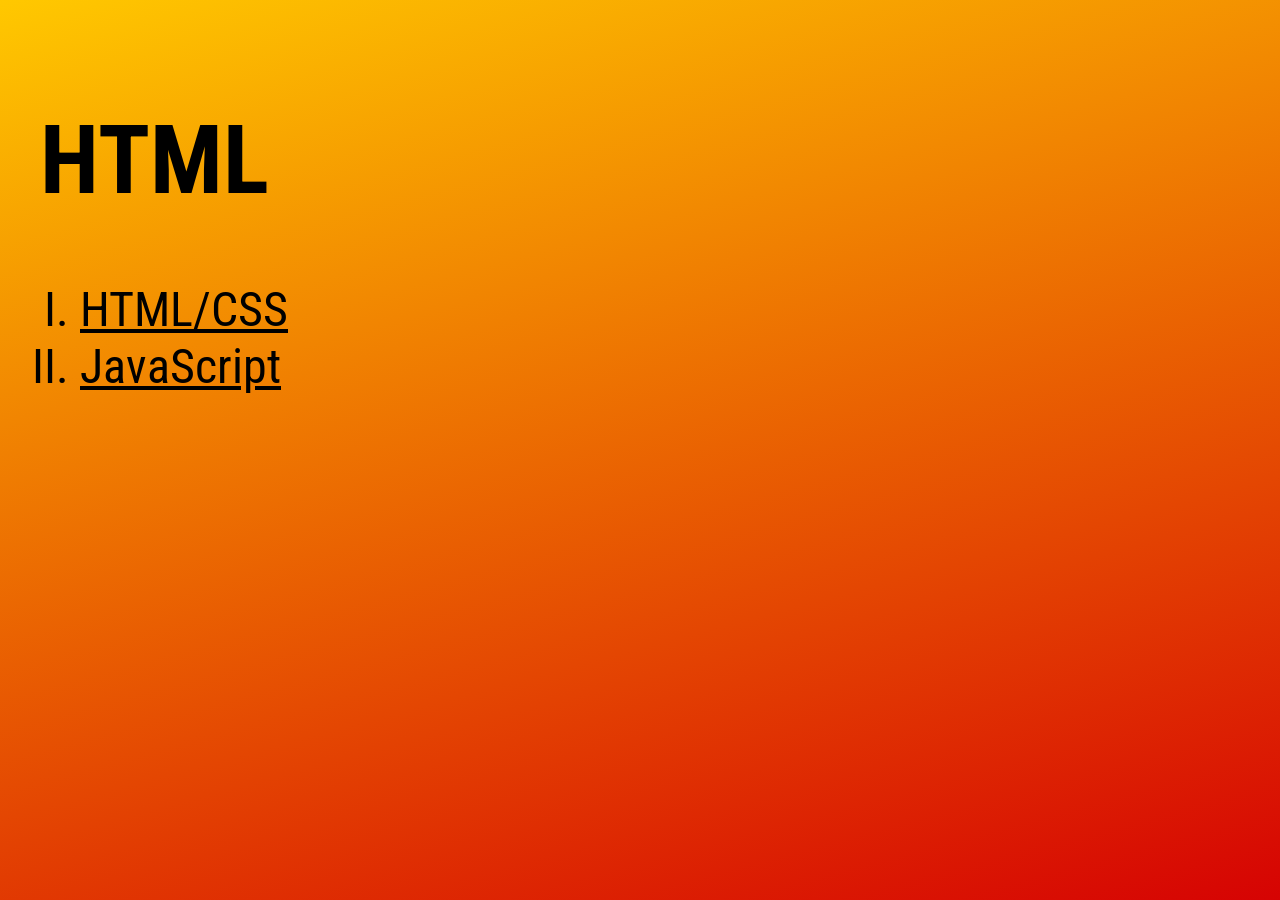
<file: index.html>
﻿<!DOCTYPE html>

<html lang="ru" xmlns="http://www.w3.org/1999/xhtml">
<head>
    <meta charset="utf-8" />
    <link rel="stylesheet" href="HTML/02-CPU/cpu.css">
    <style>
        body
        {
            font-size: 48px;
            padding: 32px;
        }
        ol
        {
            list-style:upper-roman
        }
    </style>
    <title>HTML</title>
</head>
<body>
    <h1>HTML</h1>
    <ol>
        <li><a href="HTML/index.html">HTML/CSS</a></li>
        <li><a href="JavaScript/index.html">JavaScript</a></li>
    </ol>
</body>
</html>
</file>
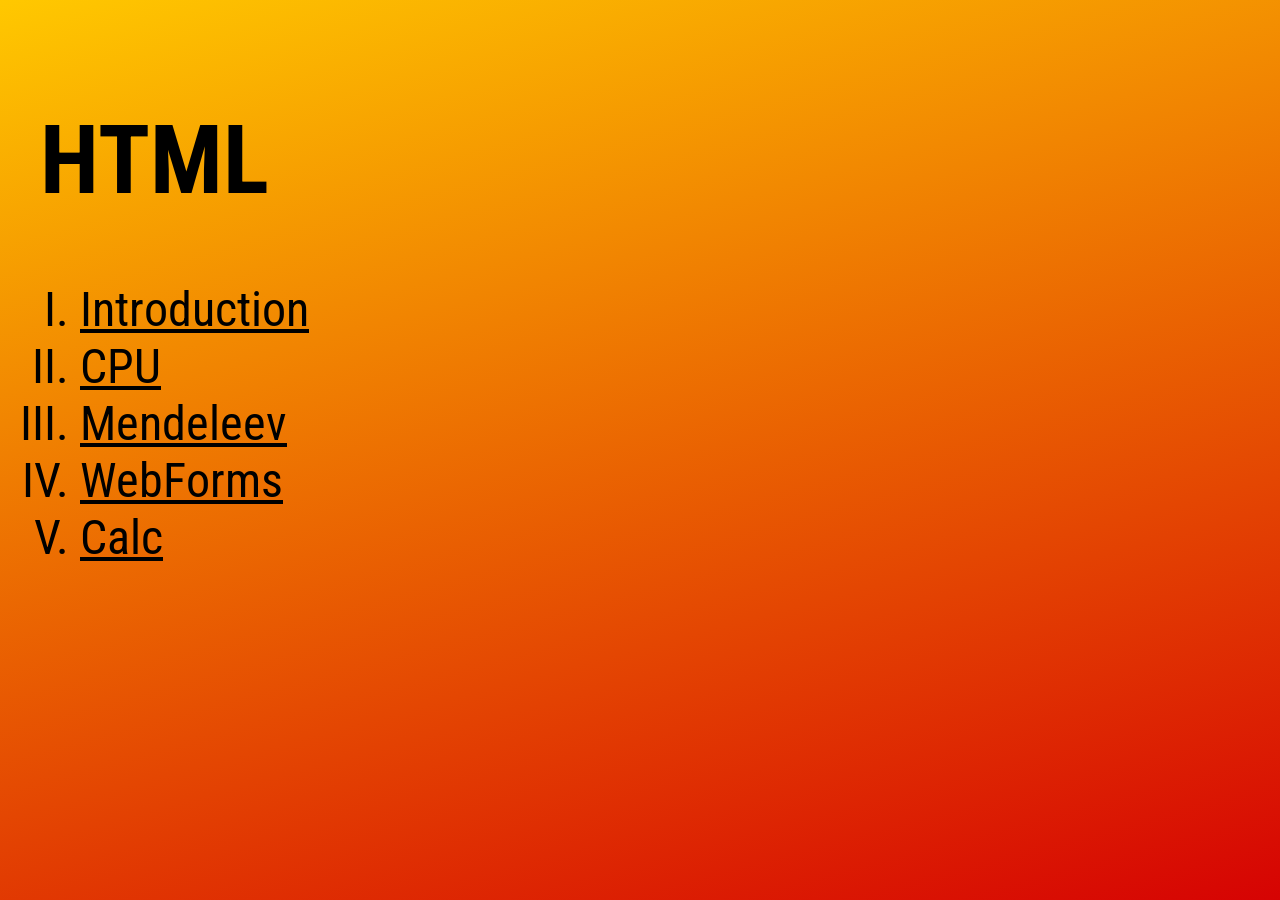
<file: HTML/index.html>
﻿<!DOCTYPE html>

<html lang="ru" xmlns="http://www.w3.org/1999/xhtml">
<head>
    <meta charset="utf-8" />
    <link rel="stylesheet" href="02-CPU/cpu.css">
    <style>
        body
        {
            font-size: 48px;
            padding: 32px;
        }
        ol
        {
            list-style:upper-roman
        }
    </style>
    <title>HTML</title>
</head>
<body>
    <h1>HTML</h1>
    <ol>
        <li><a href="01-Intro/index.html">Introduction</a></li>
        <li><a href="02-CPU/cpu.html">CPU</a></li>
        <li><a href="03-Mendeleev/pereodic-table.html">Mendeleev</a></li>
        <li><a href="04-WebForms/web-forms.html">WebForms</a></li>
        <li><a href="05-Calc/calc.html">Calc</a></li>
    </ol>
</body>
</html>
</file>
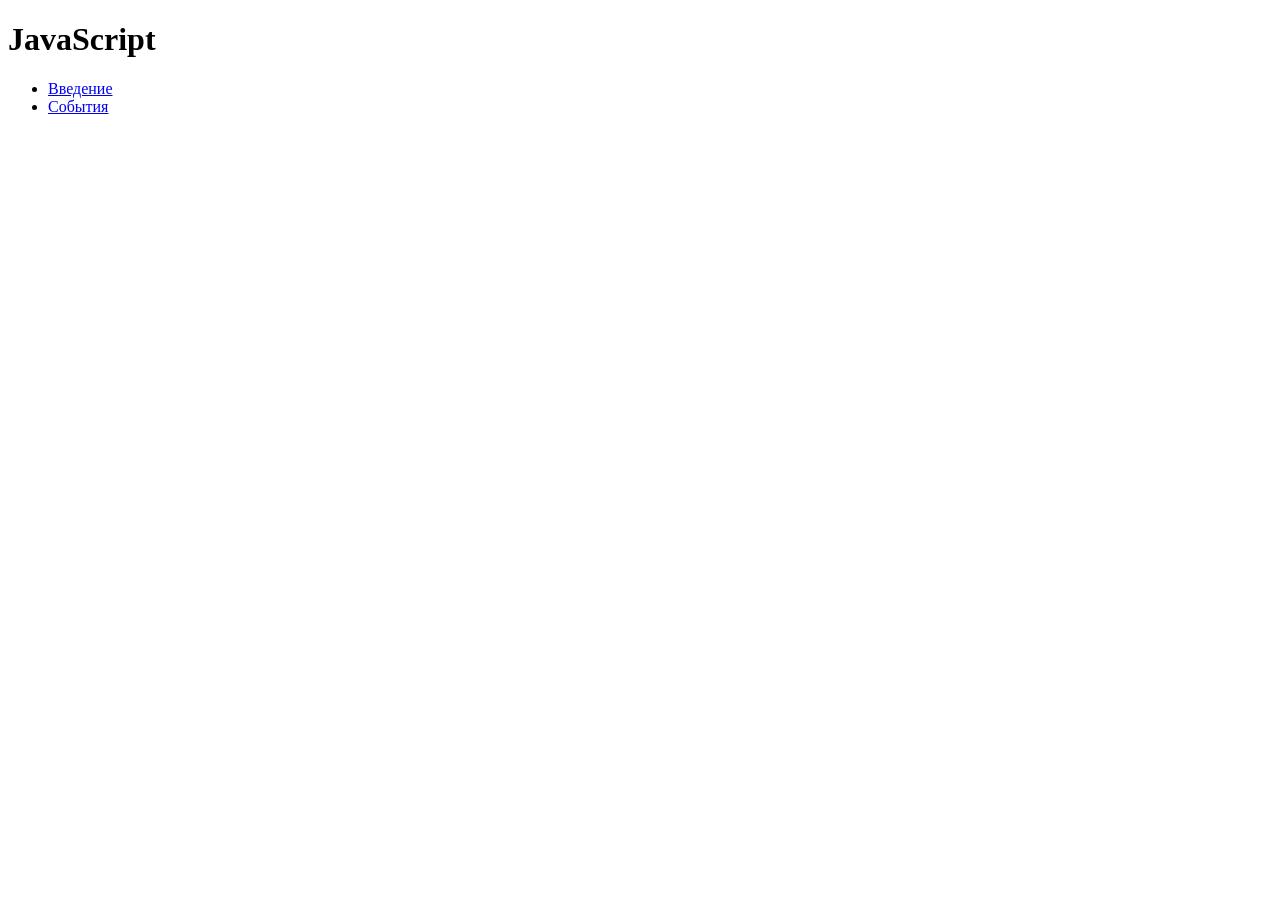
<file: JavaScript/index.html>
﻿<!DOCTYPE html>

<html lang="ru" xmlns="http://www.w3.org/1999/xhtml">
<head>
    <meta charset="utf-8" />
    <title></title>
</head>
<body>
	<h1>JavaScript</h1>
	<ul>
		<li><a href="intro.html">Введение</a></li>
		<li><a href="events.html">События</a></li>
	</ul>
</body>
</html>
</file>
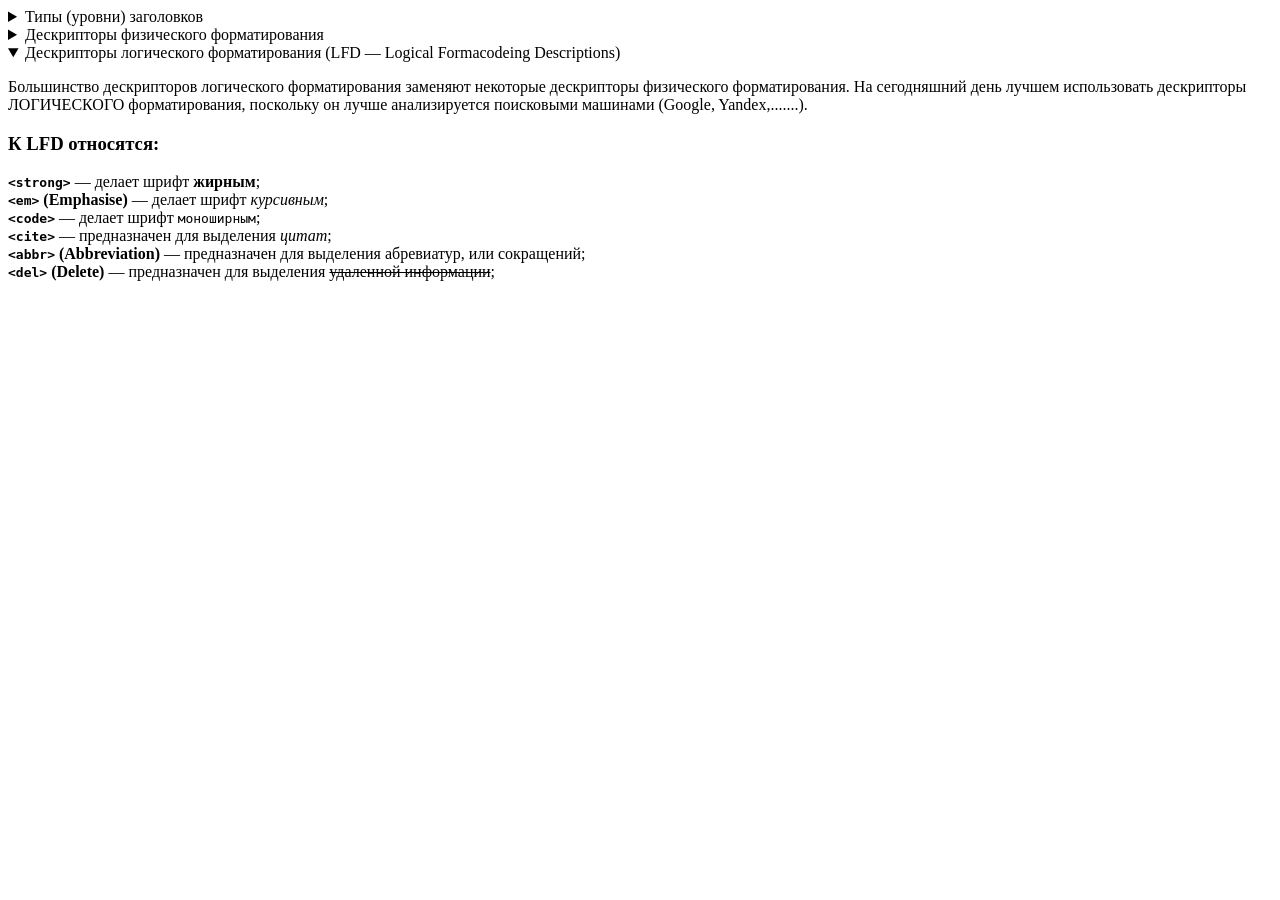
<file: HTML/01-Intro/index.html>
﻿<!DOCTYPE html>

<html lang="ru" xmlns="hcodep://www.w3.org/1999/xhtml">
	<head>
		<meta charset="utf-8" />
		<title>Introduction to HTML</title>
	</head>
<body>
	<details>
		<summary>Типы (уровни) заголовков</summary>
			<h1>Заголовок первого уровня на странице может быть только ОДИН</h1>
			<h1>Introduction to HTML</h1>
			<h2>Introduction to HTML</h2>
			<h3>Introduction to HTML</h3>
			<h4>Introduction to HTML</h4>
			<h5>Introduction to HTML</h5>
			<h6>Introduction to HTML</h6>
	</details>

	<details>
		<summary>Дескрипторы физического форматирования</summary>
		<p><b><i><u>Paragraph - описывает абзац текста.</u></i></b></p>
		<b><code>&#x003C;p&#x003E;</code></b> (Paragraph) &#8212; описывает абзац текста;<br>
		<b><code>&#x003C;b&#x003E;</code></b> (<b>Bold</b>) &#8212; делает текст <b>жирным</b>;<br>
		<b><code>&#x003C;i&#x003E;</code></b> (<i>Italic</i>) &#8212; делает текст <i>курсивным</i>;<br>
		<b><code>&#x003C;u&#x003E;</code></b> (<u>Underline</u>) &#8212; делает текст <u>подчеркнутым</u>;<br>
		<b><code>&#x003C;code&#x003E;</code></b> (<tt>Teletype Text</tt>) &#8212; делает текст <tt>моноширным или монохромным</tt> <b>(DEPRECATED)</b>;<br>
		<b><code>&#x003C;sub&#x003E;</code></b> (<sub>Subscript</sub>) &#8212; <sub>нижний</sub> индекс;<br>
		<b><code>&#x003C;sup&#x003E;</code></b> (<sup>Superscript</sup>) &#8212; <sup>верхний</sup> индекс;<br>
		<b><code>&#x003C;sup&#x003E;</code></b> (<pre>Preformacodeed</pre>) &#8212; <pre>создает предформатированный фрагмент текста с учета всех переносов и табуляторов. 
Кроме того делает шрифт моноширным.</pre>;<br>
	</details>

	<details open>
		<summary>Дескрипторы логического форматирования (<abbr>LFD</abbr> &#8213; Logical Formacodeing Descriptions)</summary>
		<p>
		Большинство дескрипторов логического форматирования заменяют некоторые дескрипторы физического форматирования. На сегодняшний день лучшем  использовать 
		дескрипторы ЛОГИЧЕСКОГО форматирования, поскольку он лучше анализируется поисковыми машинами (Google, Yandex,.......).
		</p>
		<h3>К LFD относятся:</h3>
		<!--&#x003C;strong&#x003E;-->
		<b><code>&#60;strong&#62;</code></b> &#8213; делает шрифт <strong>жирным</strong>;<br>
		<b><code>&#60;em&#62;</code> (Emphasise) </b> &#8213; делает шрифт <em>курсивным</em>;<br>
		<b><code>&#60;code&#62;</code></b> &#8213; делает шрифт <code>моноширным</code>;<br>
		<b><code>&#60;cite&#62;</code></b> &#8213; предназначен для выделения <cite>цитат</cite>;<br>
		<b><code>&#60;abbr&#62;</code> (Abbreviation) </b> &#8213; предназначен для выделения <abbr>абревиатур, или сокращений</abbr>;<br>
		<b><code>&#60;del&#62;</code> (Delete) </b> &#8213; предназначен для выделения <del>удаленной информации</del>;<br>
	</details>
</body>
</html>
</file>
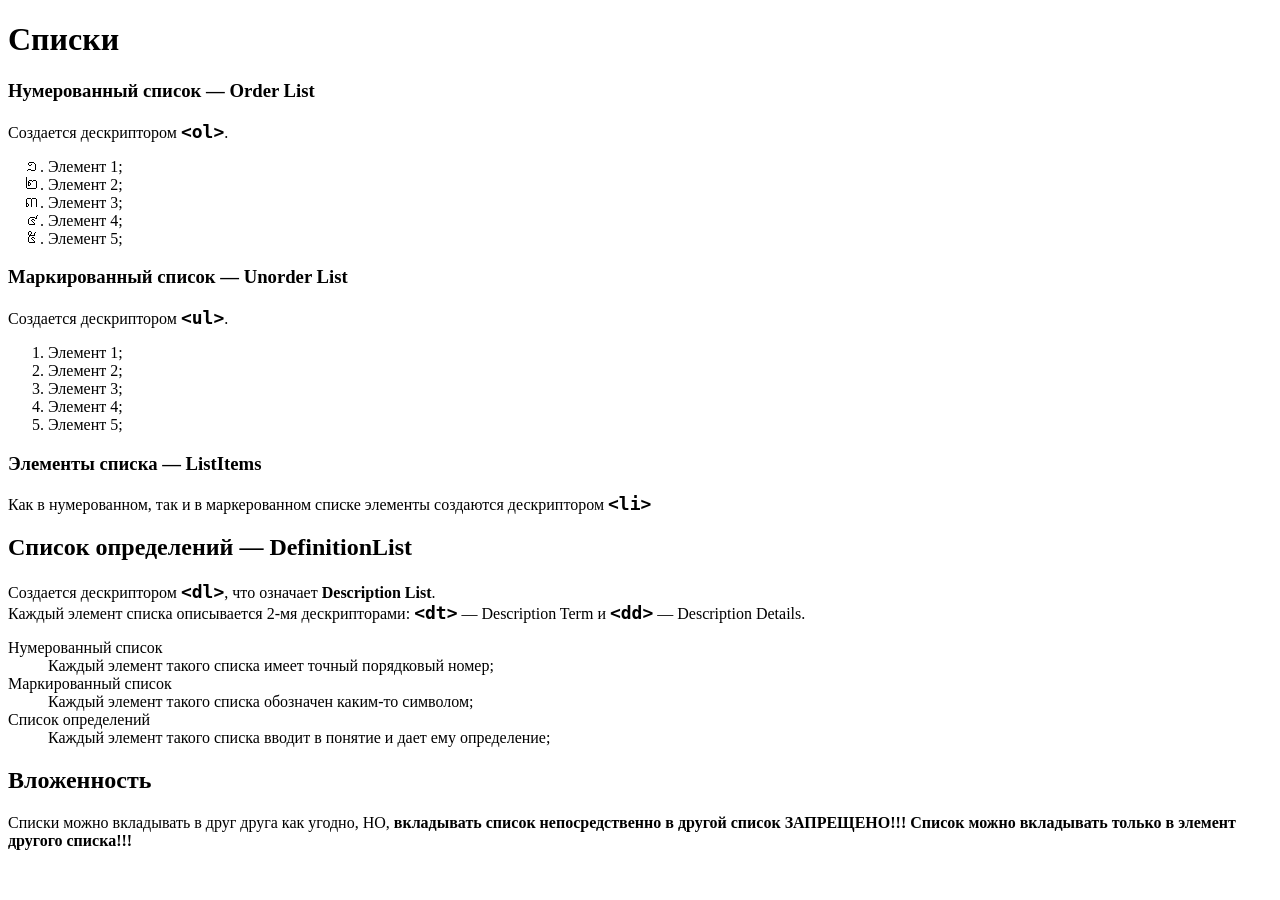
<file: HTML/lists.html>
﻿<!DOCTYPE html>

<html lang="ru" xmlns="http://www.w3.org/1999/xhtml">
<head>
    <meta charset="utf-8" />
    <style>
        code
        {
            font-size:18px;
            font-weight:600;
        }

        ol
        {
            list-style:cambodian;
        }

        ul
        {
            list-style:decimal;
        }
    </style>
    <title>Списки</title>
</head>
<body>
    <h1>Списки</h1>
    <h3>Нумерованный список &#8213; Order List</h3>
    <p>
        Создается дескриптором <code>&#60;ol&#62;</code>.<br />
    </p>
    <ol>
        <li>Элемент 1;</li>
        <li>Элемент 2;</li>
        <li>Элемент 3;</li>
        <li>Элемент 4;</li>
        <li>Элемент 5;</li>
    </ol>

    <h3>Маркированный список &#8213; Unorder List</h3>
    <p>
        Создается дескриптором <code>&#60;ul&#62;</code>.<br />
    </p>
    <ul>
        <li>Элемент 1;</li>
        <li>Элемент 2;</li>
        <li>Элемент 3;</li>
        <li>Элемент 4;</li>
        <li>Элемент 5;</li>
    </ul>

    <h3>Элементы списка &#8213; ListItems</h3>
    <p>
        Как в нумерованном, так и в маркерованном списке элементы создаются дескриптором <code>&#60;li&#62;</code>
    </p>

    <h2>Список определений &#8213; DefinitionList</h2>
    <p>
        Создается дескриптором <code>&#60;dl&#62;</code>, что означает <strong>Description List</strong>.
        <br />
        Каждый элемент списка описывается 2-мя дескрипторами: <code>&#60;dt&#62;</code> &#8213; Description Term и <code>&#60;dd&#62;</code> &#8213; Description Details.
    </p>
    <dl>
        <dt>Нумерованный список</dt>
        <dd>Каждый элемент такого списка имеет точный порядковый номер;</dd>
        <dt>Маркированный список</dt>
        <dd>Каждый элемент такого списка обозначен каким-то символом;</dd>
        <dt>Список определений</dt>
        <dd>Каждый элемент такого списка вводит в понятие и дает ему определение;</dd>
    </dl>

    <h2>Вложенность</h2>
    <p>
        Списки можно вкладывать в друг друга как угодно, НО, <strong>вкладывать список непосредственно в другой список ЗАПРЕЩЕНО!!! Список можно вкладывать только в элемент другого списка!!!</strong> 
    </p>
</body>
</html>
</file>
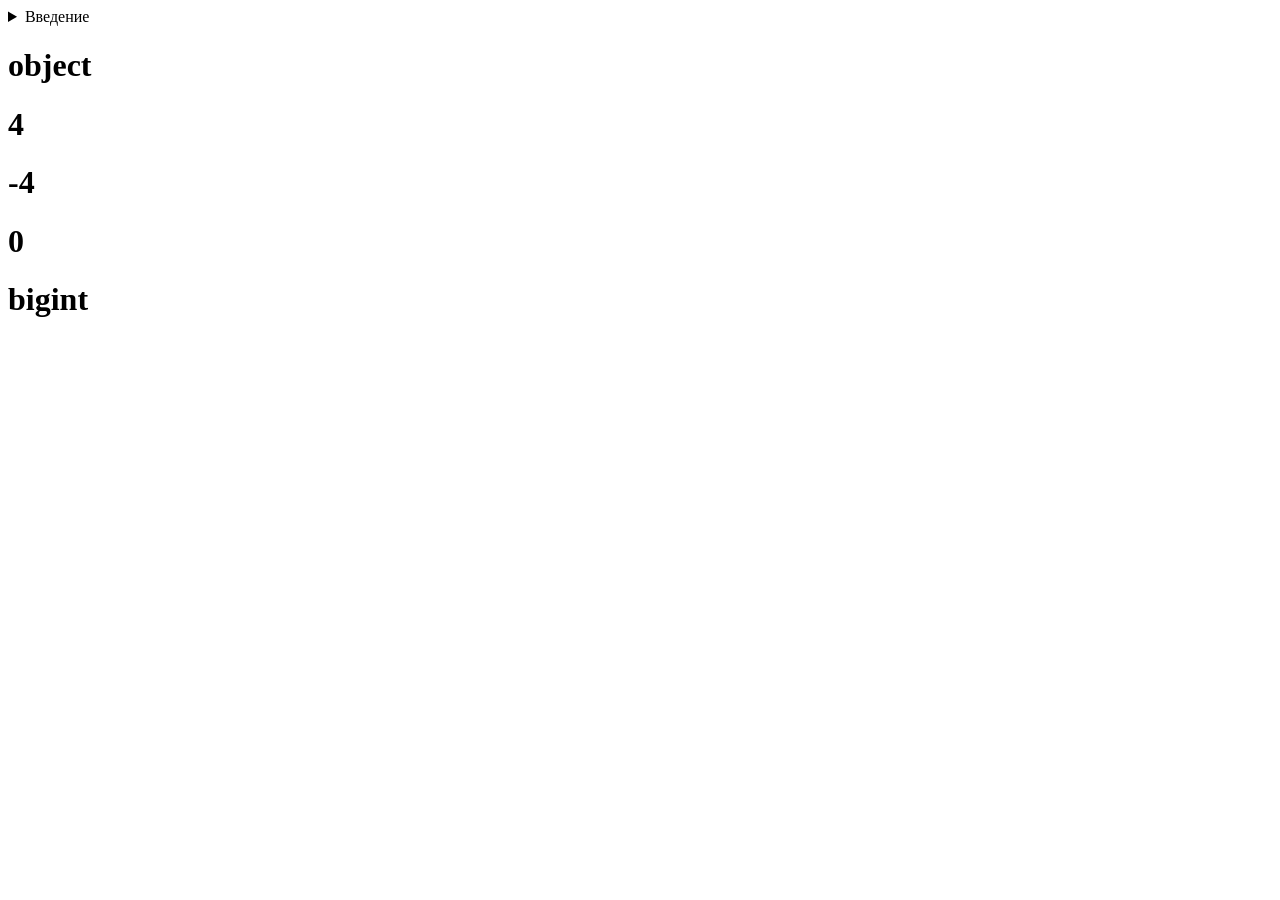
<file: JavaScript/intro.html>
﻿<!DOCTYPE html>

<html lang="en" xmlns="http://www.w3.org/1999/xhtml">
<head>
    <meta charset="utf-8" />
    <title>JavaScript</title>
</head>
<body>
	<details>
		<summary>Введение</summary>
		<h1>JavaScript</h1>
		Интерпретируемый
		Интерпретатор - это программа, которая выполняет другие программы.
		<hr>
		<h2>Переменные</h2>
		<p>
			Переменную можно объявить при помощи ключевого слова var, let либо const.
		</p>
		<dl>
			<dt><code>var</code></dt>
			<dd>объявляет глобальную переменную, независимо от области видимости, в которой она объявлена;</dd>

			<dt><code>let</code></dt>
			<dd>объявляет локальную переменную, такая переменная существует только в той области видимости, в которой она объявлена;</dd>

			<dt><code>const</code></dt>
			<dd>объявляет локальную константу;</dd>
		</dl>
		<h2>Примечание: Переменная неявно объявляется при использовании. То есть, если использовать необъявленную ранее переменную, интерпретатор сам, неявно ее объявит.</h2>
	</details>
	<script>
		//alert("Hello");
		/*
		{
			var name = prompt("Введите Ваше имя:");
		}
		//name=2
		document.writeln("Привет " + name + '<br>');
		document.writeln('Привет ' + name + "<br>");
		document.writeln(`<h2>Привет ${name}<h2>`);	//Интерполяция строк
		*/
		let number = prompt("Введите число для вычисления Факториала");
		document.writeln(`<h1>${typeof(number)}</h1>`);
		document.writeln(`<h1>${number+4}</h1>`);
		document.writeln(`<h1>${number-4}</h1>`);
		document.writeln(`<h1>${number * 4}</h1>`);
		let n = Number(number);
		let f = BigInt(1);
		document.writeln(`<h1>${typeof(f)}</h1>`);
		for (let i = 1n; i <= n; i++)
		{
			f *= i;
			document.writeln(`<h1>${i}! = ${f};</h1>`);
		}
	</script>
</body>
</html>
</file>
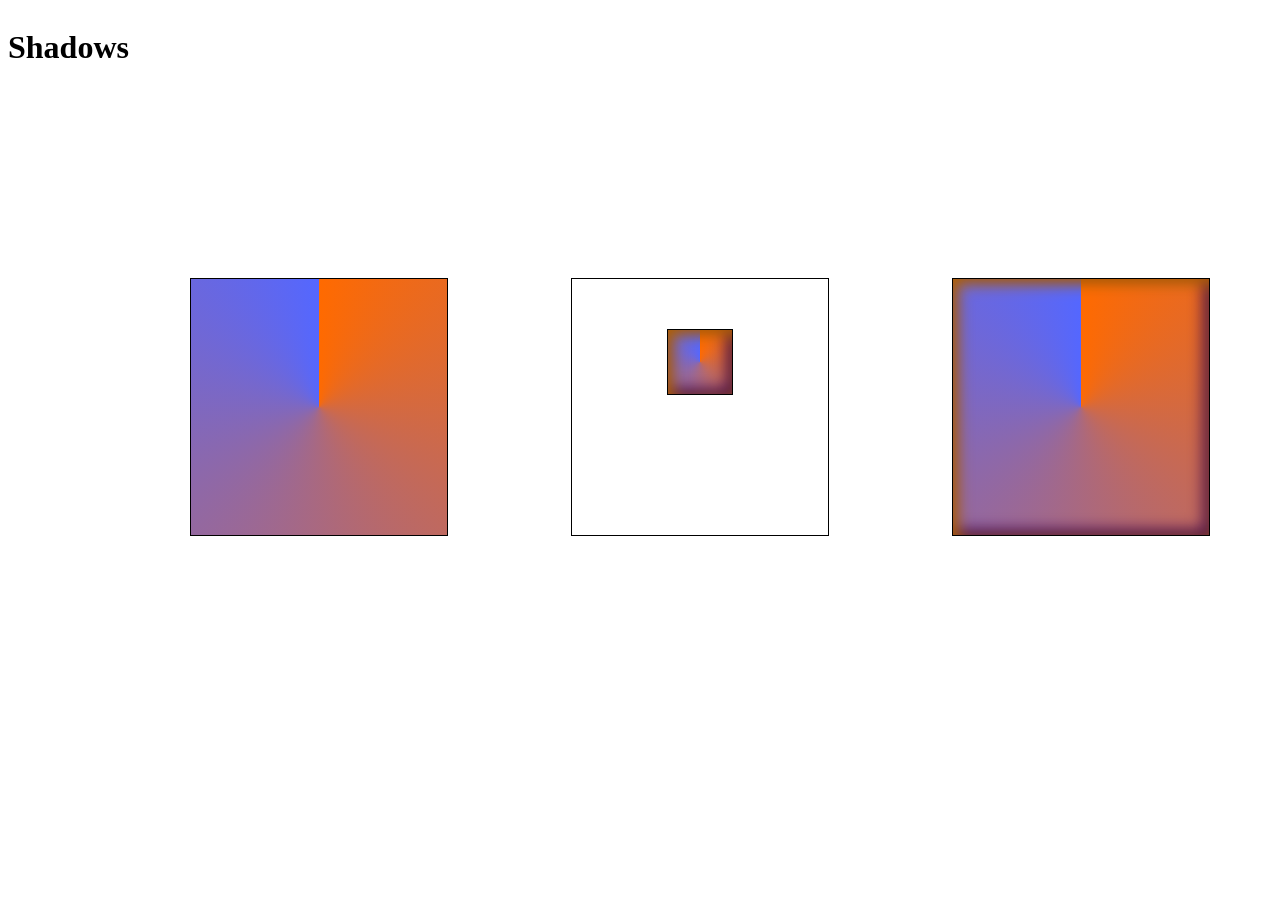
<file: HTML/02-CPU/shadows.html>
﻿<!DOCTYPE html>

<html lang="en" xmlns="http://www.w3.org/1999/xhtml">
<head>
    <meta charset="utf-8" />
    <title>Shadows</title>
    <style>
        body
        {
            display: flex;
        }

        .shadow-box-1, .shadow-box-2
        {
            width: 256px;
            height: 256px;
            border: solid 1px;
            margin: 270px auto;
        }

        .shadow-box-1:hover
        {
            box-shadow: -150px -150px 50px 0px #5467ff, 
                        150px 150px 50px 0px #5fff67,
                        150px -150px 50px 0px #ff5e5e,
                        -150px 150px 50px 0px #f7ea50;
        }

        .shadow-box-2
        {
            background-image: conic-gradient(#ff6a00, #5467ff);
        }

		.shadow-box-1 ~ .shadow-box-2 {
			box-shadow: inset 5px 5px 15px 0px #b26200,
                        inset -5px -5px 15px 0px #430c51;
		}

		.shadow-box-1 .shadow-box-2 {
            width: 64px;
            height: 64px;
            margin: 50px auto;
			box-shadow: inset 5px 5px 15px 0px #b26200,
                        inset -5px -5px 15px 0px #430c51;
		}
    </style>
</head>
<body>
    <h1>Shadows</h1>
    <div class="shadow-box-2"></div>
    <div class="shadow-box-1">
        <div>
            <div class="shadow-box-2"></div>
        </div>
    </div>
    <div class="shadow-box-2"></div>
</body>
</html>
</file>
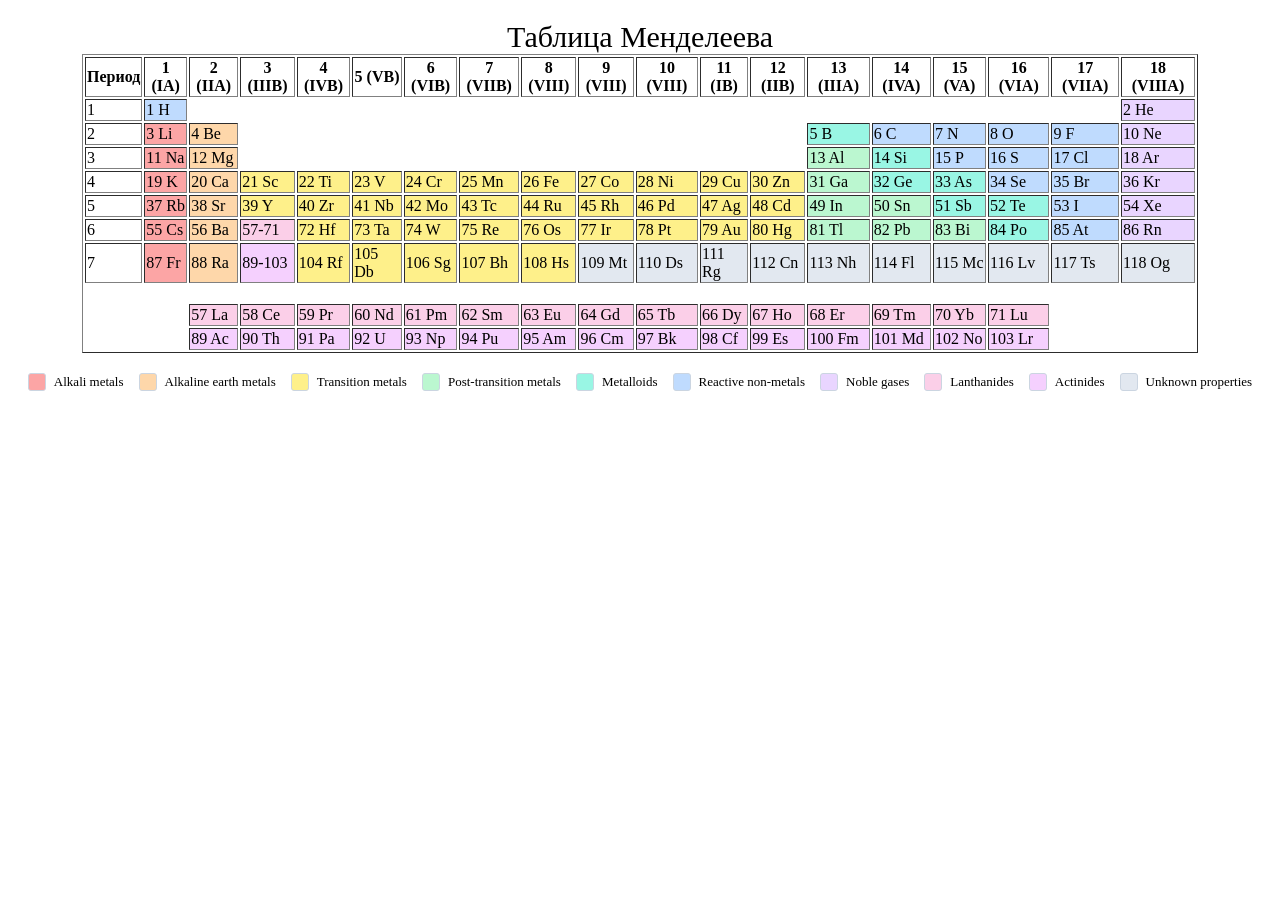
<file: HTML/03-Mendeleev/pereodic-table.html>
﻿<!DOCTYPE html>

<html lang="ru" xmlns="http://www.w3.org/1999/xhtml">
<head>
    <meta charset="utf-8" />
    <title>Таблица Менделеева</title>
    <link rel="stylesheet" href="pereodic-table.css" />
    <style>
    </style>
</head>
<body>
    <table border="1">
        <caption><span>Таблица Менделеева</span></caption>
        <thead>
            <tr>
                <th>Период</th>
                <th>1 (IA)</th>
                <th>2 (IIA)</th>
                <th>3 (IIIB)</th>
                <th>4 (IVB)</th>
                <th>5 (VB)</th>
                <th>6 (VIB)</th>
                <th>7 (VIIB)</th>
                <th>8 (VIII)</th>
                <th>9 (VIII)</th>
                <th>10 (VIII)</th>
                <th>11 (IB)</th>
                <th>12 (IIB)</th>
                <th>13 (IIIA)</th>
                <th>14 (IVA)</th>
                <th>15 (VA)</th>
                <th>16 (VIA)</th>
                <th>17 (VIIA)</th>
                <th>18 (VIIIA)</th>
            </tr>
        </thead>
        <tbody>
            <!-- 1 период -->
            <tr>
                <td>1</td>
                <td class="reactive-nonmetals">1 H</td>
                <td colspan="16" class="empty-cell"></td>
                <td class="noble-gases">2 He</td>
            </tr>
            <!-- 2 период -->
            <tr>
                <td>2</td>
                <td class="alkali-metals">3 Li</td>
                <td class="alkaline-earth">4 Be</td>
                <td colspan="10" class="empty-cell"></td>
                <td class="metalloids">5 B</td>
                <td class="reactive-nonmetals">6 C</td>
                <td class="reactive-nonmetals">7 N</td>
                <td class="reactive-nonmetals">8 O</td>
                <td class="reactive-nonmetals">9 F</td>
                <td class="noble-gases">10 Ne</td>
            </tr>
            <!-- 3 период -->
            <tr>
                <td>3</td>
                <td class="alk alkali-metals">11 Na</td>
                <td class="alkaline-earth">12 Mg</td>
                <td colspan="10" class="empty-cell"></td>
                <td class="post-transition">13 Al</td>
                <td class="metalloids">14 Si</td>
                <td class="reactive-nonmetals">15 P</td>
                <td class="reactive-nonmetals">16 S</td>
                <td class="reactive-nonmetals">17 Cl</td>
                <td class="noble-gases">18 Ar</td>
            </tr>
            <!-- 4 период -->
            <tr>
                <td>4</td>
                <td class="alkali-metals">19 K</td>
                <td class="alkaline-earth">20 Ca</td>
                <td class="transition-metals">21 Sc</td>
                <td class="transition-metals">22 Ti</td>
                <td class="transition-metals">23 V</td>
                <td class="transition-metals">24 Cr</td>
                <td class="transition-metals">25 Mn</td>
                <td class="transition-metals">26 Fe</td>
                <td class="transition-metals">27 Co</td>
                <td class="transition-metals">28 Ni</td>
                <td class="transition-metals">29 Cu</td>
                <td class="transition-metals">30 Zn</td>
                <td class="post-transition">31 Ga</td>
                <td class="metalloids">32 Ge</td>
                <td class="metalloids">33 As</td>
                <td class="reactive-nonmetals">34 Se</td>
                <td class="reactive-nonmetals">35 Br</td>
                <td class="noble-gases">36 Kr</td>
            </tr>
            <!-- 5 период -->
            <tr>
                <td>5</td>
                <td class="alkali-metals">37 Rb</td>
                <td class="alkaline-earth">38 Sr</td>
                <td class="transition-metals">39 Y</td>
                <td class="transition-metals">40 Zr</td>
                <td class="transition-metals">41 Nb</td>
                <td class="transition-metals">42 Mo</td>
                <td class="transition-metals">43 Tc</td>
                <td class="transition-metals">44 Ru</td>
                <td class="transition-metals">45 Rh</td>
                <td class="transition-metals">46 Pd</td>
                <td class="transition-metals">47 Ag</td>
                <td class="transition-metals">48 Cd</td>
                <td class="post-transition">49 In</td>
                <td class="post-transition">50 Sn</td>
                <td class="metalloids">51 Sb</td>
                <td class="metalloids">52 Te</td>
                <td class="reactive-nonmetals">53 I</td>
                <td class="noble-gases">54 Xe</td>
            </tr>
            <!-- 6 период -->
            <tr>
                <td>6</td>
                <td class="alkali-metals">55 Cs</td>
                <td class="alkaline-earth">56 Ba</td>
                <td class="lanthanides">57-71</td>
                <td class="transition-metals">72 Hf</td>
                <td class="transition-metals">73 Ta</td>
                <td class="transition-metals">74 W</td>
                <td class="transition-metals">75 Re</td>
                <td class="transition-metals">76 Os</td>
                <td class="transition-metals">77 Ir</td>
                <td class="transition-metals">78 Pt</td>
                <td class="transition-metals">79 Au</td>
                <td class="transition-metals">80 Hg</td>
                <td class="post-transition">81 Tl</td>
                <td class="post-transition">82 Pb</td>
                <td class="post-transition">83 Bi</td>
                <td class="metalloids">84 Po</td>
                <td class="reactive-nonmetals">85 At</td>
                <td class="noble-gases">86 Rn</td>
            </tr>
            <!-- 7 период -->
            <tr>
                <td>7</td>
                <td class="alkali-metals">87 Fr</td>
                <td class="alkaline-earth">88 Ra</td>
                <td class="actinides">89-103</td>
                <td class="transition-metals">104 Rf</td>
                <td class="transition-metals">105 Db</td>
                <td class="transition-metals">106 Sg</td>
                <td class="transition-metals">107 Bh</td>
                <td class="transition-metals">108 Hs</td>
                <td class="unknown-properties">109 Mt</td>
                <td class="unknown-properties">110 Ds</td>
                <td class="unknown-properties">111 Rg</td>
                <td class="unknown-properties">112 Cn</td>
                <td class="unknown-properties">113 Nh</td>
                <td class="unknown-properties">114 Fl</td>
                <td class="unknown-properties">115 Mc</td>
                <td class="unknown-properties">116 Lv</td>
                <td class="unknown-properties">117 Ts</td>
                <td class="unknown-properties">118 Og</td>
            </tr>

            <tr><td colspan="19" style="height: 15px;" class="empty-cell"></td></tr>

            <!-- Лантаноиды -->
            <tr>
                <td colspan="2" class="empty-cell"></td>
                <td class="lanthanides">57 La</td>
                <td class="lanthanides">58 Ce</td>
                <td class="lanthanides">59 Pr</td>
                <td class="lanthanides">60 Nd</td>
                <td class="lanthanides">61 Pm</td>
                <td class="lanthanides">62 Sm</td>
                <td class="lanthanides">63 Eu</td>
                <td class="lanthanides">64 Gd</td>
                <td class="lanthanides">65 Tb</td>
                <td class="lanthanides">66 Dy</td>
                <td class="lanthanides">67 Ho</td>
                <td class="lanthanides">68 Er</td>
                <td class="lanthanides">69 Tm</td>
                <td class="lanthanides">70 Yb</td>
                <td class="lanthanides">71 Lu</td>
                <td class="empty-cell"></td>
            </tr>
            <!-- Актиноиды -->
            <tr>
                <td colspan="2" class="empty-cell"></td>
                <td class="actinides">89 Ac</td>
                <td class="actinides">90 Th</td>
                <td class="actinides">91 Pa</td>
                <td class="actinides">92 U</td>
                <td class="actinides">93 Np</td>
                <td class="actinides">94 Pu</td>
                <td class="actinides">95 Am</td>
                <td class="actinides">96 Cm</td>
                <td class="actinides">97 Bk</td>
                <td class="actinides">98 Cf</td>
                <td class="actinides">99 Es</td>
                <td class="actinides">100 Fm</td>
                <td class="actinides">101 Md</td>
                <td class="actinides">102 No</td>
                <td class="actinides">103 Lr</td>
                <td class="empty-cell"></td>
            </tr>
        </tbody>
    </table>
    
    <div class="legend">
        <div class="legend-item">
            <div class="square alkali-metals"></div>
            <span>Alkali metals</span>
        </div>
        <div class="legend-item">
            <div class="square alkaline-earth"></div>
            <span>Alkaline earth metals</span>
        </div>
        <div class="legend-item">
            <div class="square transition-metals"></div>
            <span>Transition metals</span>
        </div>
        <div class="legend-item">
            <div class="square post-transition"></div>
            <span>Post-transition metals</span>
        </div>
        <div class="legend-item">
            <div class="square metalloids"></div>
            <span>Metalloids</span>
        </div>
        <div class="legend-item">
            <div class="square reactive-nonmetals"></div>
            <span>Reactive non-metals</span>
        </div>
        <div class="legend-item">
            <div class="square noble-gases"></div>
            <span>Noble gases</span>
        </div>
        <div class="legend-item">
            <div class="square lanthanides"></div>
            <span>Lanthanides</span>
        </div>
        <div class="legend-item">
            <div class="square actinides"></div>
            <span>Actinides</span>
        </div>
        <div class="legend-item">
            <div class="square unknown-properties"></div>
            <span>Unknown properties</span>
        </div>
    </div>

</body>


</html>
</file>
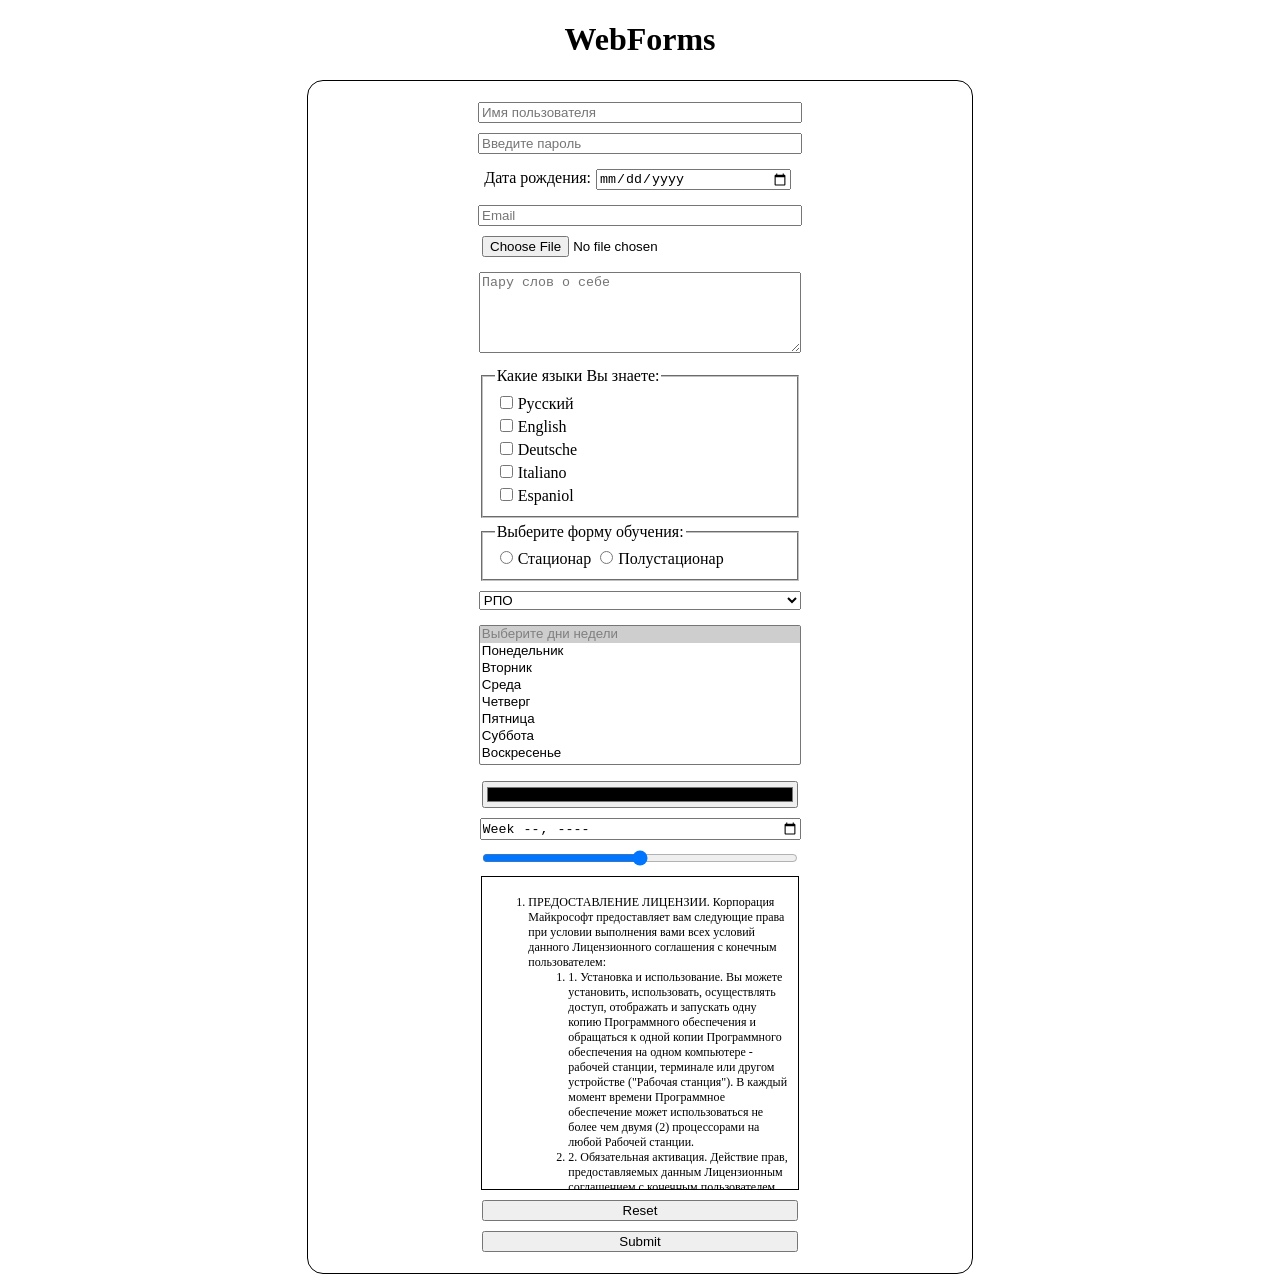
<file: HTML/04-WebForms/web-forms.html>
﻿<!DOCTYPE html>

<html lang="ru" xmlns="http://www.w3.org/1999/xhtml">
<head>
    <meta charset="utf-8" />
    <link rel="stylesheet" href="web-forms.css"
    <title></title>
</head>
<body>
    <h1>WebForms</h1>
    <form action="/" method="post">
        <input                type="text"     placeholder="Имя пользователя" size="27" maxlength="15"/>
        <input                type="password" placeholder="Введите пароль"   size="27" maxlength="15"/>
		<div><label for="birth-date">Дата рождения:</label><input type="date" placeholder="Дата рождения" /></div>
        <input                type="email"    placeholder="Email"            size="27" min="2025-01-01" max="2033-01-01"/>
        <input                type="file"     placeholder="Загрузите Ваше фото"/>
		<div><textarea placeholder="Пару слов о себе" rows="5" cols="28"></textarea></div>

			<fieldset>
				<legend>Какие языки Вы знаете:</legend>
				<input type="checkbox" id="Русский" /><label for="Русский">Русский  </label><br />
				<input type="checkbox" id="English" /><label for="English">English  </label><br />
				<input type="checkbox" id="Deutsche" /><label for="Deutsche">Deutsche</label><br />
				<input type="checkbox" id="Italiano" /><label for="Italiano">Italiano</label><br />
				<input type="checkbox" id="Espaniol" /><label for="Espaniol">Espaniol</label><br />
			</fieldset>


        <fieldset>
            <legend>Выберите форму обучения:</legend>
			<input type="radio" name="learning-form" id="stacionar" /><label>Стационар</label></div>
		    <input type="radio" name="learning-form" id="semistacionar" /><label>Полустационар</label></div>
        </fieldset>

		<div>
			<select>
				<option disabled>--- Выберите направление обучения ---</option>
				<option>РПО</option>
				<option>Сетевые технологии и системное администрирование</option>
				<option>Компьютерная графика и дизайн</option>
			</select>
		</div>

		<div>
			<select size="7" multiple>
				<option selected disabled>Выберите дни недели</option>
				<option>Понедельник</option>
				<option>Вторник</option>
				<option>Среда</option>
				<option>Четверг</option>
				<option>Пятница</option>
				<option>Суббота</option>
				<option>Воскресенье</option>
			</select>
		</div>

        <input type="color" />
        <input type="week" />
        <input type="range" />
		<div class="EULA">
			<ol>
				<li>
					ПРЕДОСТАВЛЕНИЕ ЛИЦЕНЗИИ. Корпорация Майкрософт предоставляет вам
					следующие права при условии выполнения вами всех условий данного
					Лицензионного соглашения с конечным пользователем:
					<ol>
						<li>
							1. Установка и использование. Вы можете установить, использовать, осуществлять доступ,
							отображать и запускать одну копию Программного обеспечения и обращаться к одной копии
							Программного обеспечения на одном компьютере - рабочей станции, терминале или другом
							устройстве ("Рабочая станция"). В каждый момент времени Программное обеспечение может
							использоваться не более чем двумя (2) процессорами на любой Рабочей станции.
						</li>
						<li>
							2. Обязательная активация. Действие прав, предоставляемых данным Лицензионным соглашением
							с конечным пользователем, прекращается через тридцать (30) дней с момента первой установки
							вами Программного обеспечения, если вы не предоставили необходимую информацию для
							активации своей лицензионной копии, как это предлагается сделать при установке. Активацию
							Программного обеспечения можно выполнить через Интернет или по телефону. Звонки могут быть
							платными. Если вы модифицируете свое оборудование или вносите изменения в Программное
							обеспечение, может потребоваться повторная активация Программного обеспечения. Данное
							Программное обеспечение содержит средства, препятствующие использованию Программного
							обеспечения без лицензии. Корпорация Майкрософт будет использовать эти средства для
							проверки того, что вы обладаете лицензионной копией Программного обеспечения. Если у вас нет
							лицензии на Программное обеспечение, вы не можете устанавливать это Программное
							обеспечение и его последующие обновления. Во время работы указанных средств корпорация
							Майкрософт не будет собирать никакой личной информации с вашей Рабочей станции.
						</li>
						<li>
							3. Подключение устройств. Вы можете разрешить подключение к Рабочей станции не более десяти
							(10) компьютеров или других электронных устройств (каждое из них - "Устройство") для
							использования одной или нескольких из следующих служб Программного обеспечения: файловых
							служб (File Services), служб печати (Print Services), служб IIS (Internet Information Services),
							общего доступа к подключению к Интернету (Internet Connection Sharing) и телефонных служб. В
							эти десять разрешенных соединений входят любые непрямые соединения, созданные с помощью
							"мультиплексирования" или другого программного обеспечения или оборудования,
							обеспечивающего пулинг или объединение соединений. Это ограничение (максимум 10
							соединений) не распространяется на другие виды использования Программного обеспечения,
							например на синхронизацию данных между Устройством и Рабочей станцией, при условии, что в
							каждый момент времени только один пользователь использует, осуществляет доступ к, отображает
							или запускает Программное обеспечение. Этот пункт 1.3 не дает вам прав доступа к Сеансу
							Рабочей станции с какого-либо Устройства. Под "Сеансом" понимается любое использование
							Программного обеспечения, обеспечивающее функциональные возможности, аналогичные тем,
							которые предоставляются конечному пользователю, взаимодействующему с Рабочей станцией с
							помощью любой комбинации периферийных устройств ввода, вывода и отображения.
						</li>
						<li>
							4. Технологии Remote Desktop/Remote Assistance/NetMeeting. Программное обеспечение
							включает технологии Remote Desktop (удаленный ПК), Remote Assistance (удаленный помощник) и
							NetMeeting (аудио- и видеоконференции), которые позволяют осуществлять удаленный доступ к
							Программному обеспечению или приложениям, установленным на Рабочей станции (иногда
							называемой "главным устройством"), с других Устройств. Вы можете использовать функцию
							Remote Desktop Программного обеспечения (или любое другое программное обеспечение,
							предоставляющее аналогичные функциональные возможности для аналогичных целей) для
							доступа к Сеансу Рабочей станции с любого Устройства при условии, что вы приобретаете
							отдельную лицензию на Программное обеспечение для этого Устройства. Как исключение из этого
							правила, пользователь, который является единственным главным пользователем Рабочей станции,
							имеет право доступа к Сеансу Рабочей станции с любого Устройства без приобретения
							дополнительной лицензии на Программное обеспечение для такого Устройства. Если вы
							используете Remote Assistance или NetMeeting (или другое программное обеспечение,
							предоставляющее аналогичные функциональные возможности для аналогичных целей), то вы
							можете делить Сеанс с другими пользователями без каких-либо ограничений на количество
							подключенных Устройств и без приобретения дополнительных лицензий на Программное
							обеспечение. Чтобы выяснить, можно ли использовать приложение корпорации Майкрософт или
							другого производителя совместно с технологиями Remote Desktop, Remote Assistance или
							NetMeeting без дополнительной лицензии, следует обратиться к лицензионному соглашению,
							сопровождающему соответствующее программное обеспечение, или к соответствующему
							лицензиару.
						</li>
						<li>
							5. Хранение/сетевое использование. Вы также можете хранить или установить копию
							Программного обеспечения на устройстве хранения данных, таком как сетевой сервер, который
							используется только для установки или запуска Программного обеспечения на других ваших
							Рабочих станциях через внутреннюю сеть; однако вы должны приобрести и закрепить
							дополнительную лицензию на каждую Рабочую станцию, на которой (или с которой)
							устанавливается, используется, отображается или запускается Программное обеспечение. За
							исключением случаев, когда это явно разрешено вышеуказанными технологиями NetMeeting и
							Remote Assistance, лицензия на Программное обеспечение не может использоваться совместно или
							одновременно на нескольких Рабочих станциях.
						</li>
					</ol>
				</li>
				<li>АВТОМАТИЧЕСКИЕ СЛУЖБЫ ИНТЕРНЕТА. Функции Программного обеспече</li>
			</ol>
		</div>

        <input type="reset" />
        <input type="submit" />
    </form>
</body>
</html>
</file>
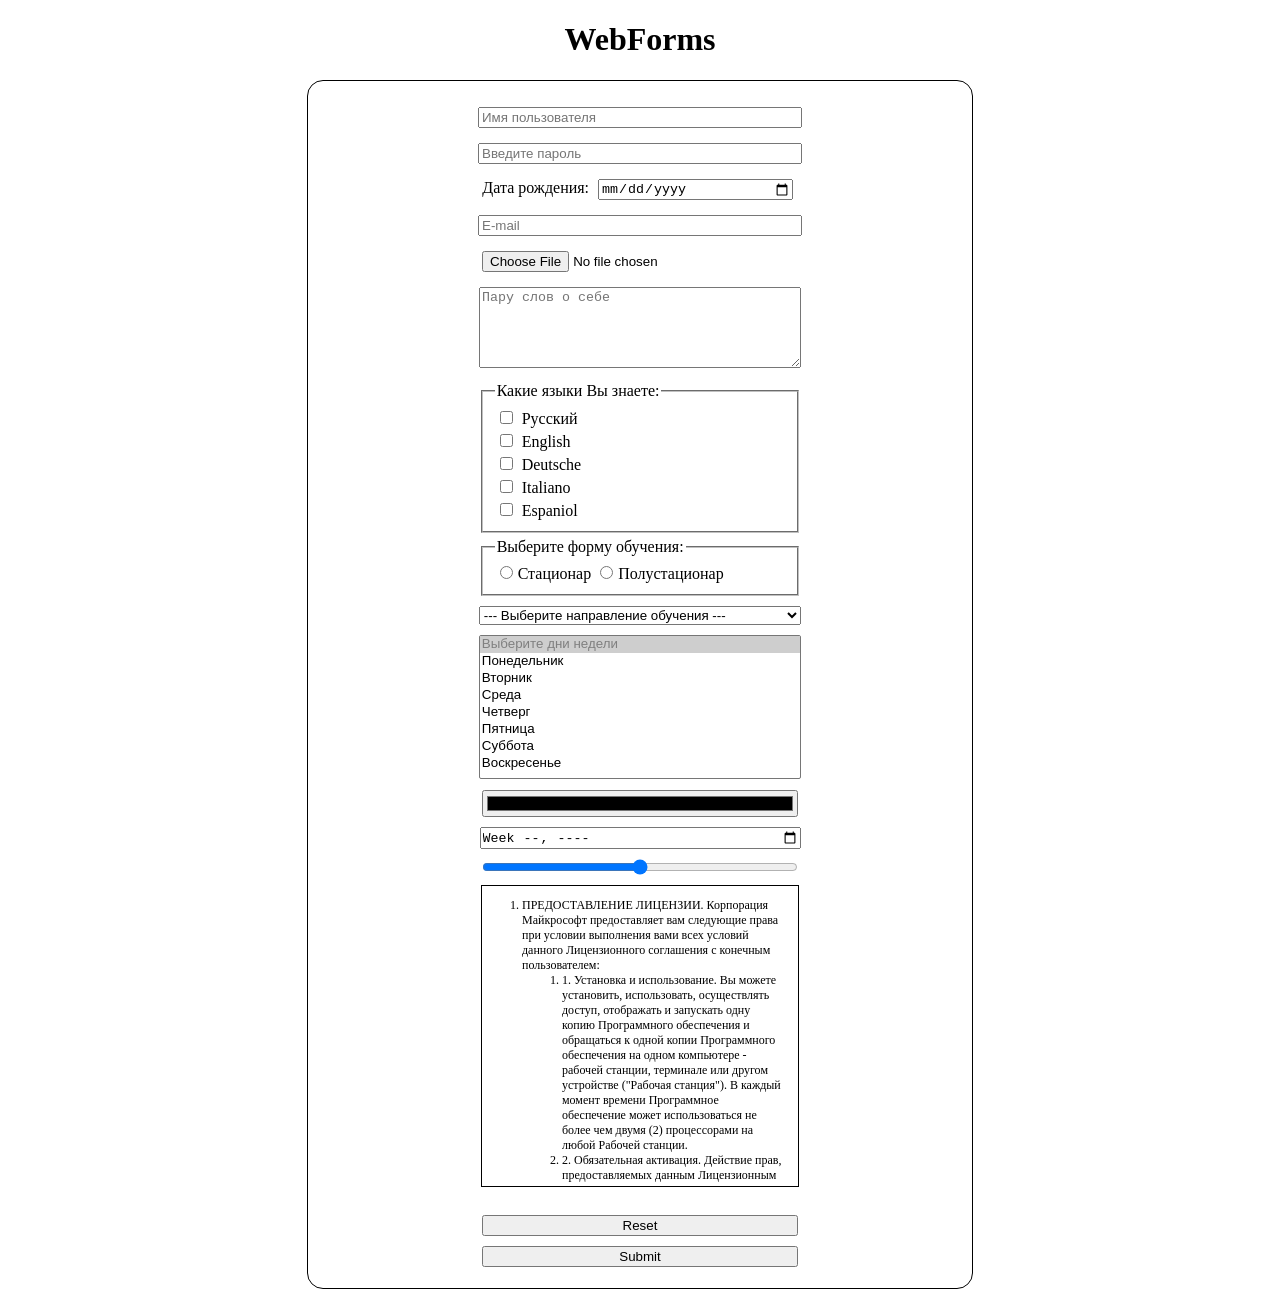
<file: HTML/04-WebForms/WebForms.html>
﻿<!DOCTYPE html>

<html lang="ru" xmlns="http://www.w3.org/1999/xhtml">
<head>
    <meta charset="utf-8" />
	<link rel="stylesheet" href="WebForms.css">
    <title>WebForms</title>
</head>
<body>
    <h1>WebForms</h1>
	<form action="/" method="post">
		<div><input type="text" placeholder="Имя пользователя" size="24" maxlength="15"></div>
		<div><input type="password" placeholder="Введите пароль" size="24" maxlength="15"></div>
		<div>
			<label for="birth-date">Дата рождения:</label>
			<input id="birth-date" type="date" placeholder="Дата рождения" size="24" min="2025-01-01" max="2033-01-01">
		</div>
		<div><input type="email" placeholder="E-mail" size="24"></div>
		<div><input type="file" placeholder="Загрузите Ваше фото"></div>
		<div><textarea placeholder="Пару слов о себе" rows="5" cols="23"></textarea></div>
		<fieldset>
			<legend>Какие языки Вы знаете:</legend>
			<input type="checkbox" id="Русский">	<label for="Русский">Русский</label>	<br>
			<input type="checkbox" id="English">	<label for="English">English</label>	<br>
			<input type="checkbox" id="Deutsch">	<label for="Deutsch">Deutsche</label>	<br>
			<input type="checkbox" id="Italiano">	<label for="Italiano">Italiano</label>	<br>
			<input type="checkbox" id="Espaniol">	<label for="Espaniol">Espaniol</label>	<br>
		</fieldset>

		<fieldset>
			<legend>Выберите форму обучения:</legend>
			<input type="radio" name="learning-form" id="стационар"><label for="стационар">Стационар</label>
			<input type="radio" name="learning-form" id="полустационар"><label for="полустационар">Полустационар</label>
		</fieldset>

		<select>
			<option selected disabled>--- Выберите направление обучения ---</option>
			<option>РПО</option>
			<option>Сетевые технологии и системное администрирование</option>
			<option>Компьютерная графика и дизайн</option>
		</select>
		<br>
		<select size="7" multiple>
			<option selected disabled>Выберите дни недели</option>
			<option>Понедельник</option>
			<option>Вторник</option>
			<option>Среда</option>
			<option>Четверг</option>
			<option>Пятница</option>
			<option>Суббота</option>
			<option>Воскресенье</option>
		</select>

		<input type="color">
		<input type="week">
		<input type="range">
		<div class="EULA">
			<ol>
				<li>
					ПРЕДОСТАВЛЕНИЕ ЛИЦЕНЗИИ. Корпорация Майкрософт предоставляет вам
					следующие права при условии выполнения вами всех условий данного
					Лицензионного соглашения с конечным пользователем:
					<ol>
						<li>
							1. Установка и использование. Вы можете установить, использовать, осуществлять доступ,
							отображать и запускать одну копию Программного обеспечения и обращаться к одной копии
							Программного обеспечения на одном компьютере - рабочей станции, терминале или другом
							устройстве ("Рабочая станция"). В каждый момент времени Программное обеспечение может
							использоваться не более чем двумя (2) процессорами на любой Рабочей станции.
						</li>
						<li>
							2. Обязательная активация. Действие прав, предоставляемых данным Лицензионным соглашением
							с конечным пользователем, прекращается через тридцать (30) дней с момента первой установки
							вами Программного обеспечения, если вы не предоставили необходимую информацию для
							активации своей лицензионной копии, как это предлагается сделать при установке. Активацию
							Программного обеспечения можно выполнить через Интернет или по телефону. Звонки могут быть
							платными. Если вы модифицируете свое оборудование или вносите изменения в Программное
							обеспечение, может потребоваться повторная активация Программного обеспечения. Данное
							Программное обеспечение содержит средства, препятствующие использованию Программного
							обеспечения без лицензии. Корпорация Майкрософт будет использовать эти средства для
							проверки того, что вы обладаете лицензионной копией Программного обеспечения. Если у вас нет
							лицензии на Программное обеспечение, вы не можете устанавливать это Программное
							обеспечение и его последующие обновления. Во время работы указанных средств корпорация
							Майкрософт не будет собирать никакой личной информации с вашей Рабочей станции.
						</li>
						<li>
							3. Подключение устройств. Вы можете разрешить подключение к Рабочей станции не более десяти
							(10) компьютеров или других электронных устройств (каждое из них - "Устройство") для
							использования одной или нескольких из следующих служб Программного обеспечения: файловых
							служб (File Services), служб печати (Print Services), служб IIS (Internet Information Services),
							общего доступа к подключению к Интернету (Internet Connection Sharing) и телефонных служб. В
							эти десять разрешенных соединений входят любые непрямые соединения, созданные с помощью
							"мультиплексирования" или другого программного обеспечения или оборудования,
							обеспечивающего пулинг или объединение соединений. Это ограничение (максимум 10
							соединений) не распространяется на другие виды использования Программного обеспечения,
							например на синхронизацию данных между Устройством и Рабочей станцией, при условии, что в
							каждый момент времени только один пользователь использует, осуществляет доступ к, отображает
							или запускает Программное обеспечение. Этот пункт 1.3 не дает вам прав доступа к Сеансу
							Рабочей станции с какого-либо Устройства. Под "Сеансом" понимается любое использование
							Программного обеспечения, обеспечивающее функциональные возможности, аналогичные тем,
							которые предоставляются конечному пользователю, взаимодействующему с Рабочей станцией с
							помощью любой комбинации периферийных устройств ввода, вывода и отображения.
						</li>
						<li>
							4. Технологии Remote Desktop/Remote Assistance/NetMeeting. Программное обеспечение
							включает технологии Remote Desktop (удаленный ПК), Remote Assistance (удаленный помощник) и
							NetMeeting (аудио- и видеоконференции), которые позволяют осуществлять удаленный доступ к
							Программному обеспечению или приложениям, установленным на Рабочей станции (иногда
							называемой "главным устройством"), с других Устройств. Вы можете использовать функцию
							Remote Desktop Программного обеспечения (или любое другое программное обеспечение,
							предоставляющее аналогичные функциональные возможности для аналогичных целей) для
							доступа к Сеансу Рабочей станции с любого Устройства при условии, что вы приобретаете
							отдельную лицензию на Программное обеспечение для этого Устройства. Как исключение из этого
							правила, пользователь, который является единственным главным пользователем Рабочей станции,
							имеет право доступа к Сеансу Рабочей станции с любого Устройства без приобретения
							дополнительной лицензии на Программное обеспечение для такого Устройства. Если вы
							используете Remote Assistance или NetMeeting (или другое программное обеспечение,
							предоставляющее аналогичные функциональные возможности для аналогичных целей), то вы
							можете делить Сеанс с другими пользователями без каких-либо ограничений на количество
							подключенных Устройств и без приобретения дополнительных лицензий на Программное
							обеспечение. Чтобы выяснить, можно ли использовать приложение корпорации Майкрософт или
							другого производителя совместно с технологиями Remote Desktop, Remote Assistance или
							NetMeeting без дополнительной лицензии, следует обратиться к лицензионному соглашению,
							сопровождающему соответствующее программное обеспечение, или к соответствующему
							лицензиару.
						</li>
						<li>
							5. Хранение/сетевое использование. Вы также можете хранить или установить копию
							Программного обеспечения на устройстве хранения данных, таком как сетевой сервер, который
							используется только для установки или запуска Программного обеспечения на других ваших
							Рабочих станциях через внутреннюю сеть; однако вы должны приобрести и закрепить
							дополнительную лицензию на каждую Рабочую станцию, на которой (или с которой)
							устанавливается, используется, отображается или запускается Программное обеспечение. За
							исключением случаев, когда это явно разрешено вышеуказанными технологиями NetMeeting и
							Remote Assistance, лицензия на Программное обеспечение не может использоваться совместно или
							одновременно на нескольких Рабочих станциях.
						</li>
					</ol>
				</li>
				<li>АВТОМАТИЧЕСКИЕ СЛУЖБЫ ИНТЕРНЕТА. Функции Программного обеспече</li>
			</ol>
		</div>

		<!--<input type="image">--><br>
		<input type="reset">
		<input type="submit">
	</form>
</body>
</html>
</file>
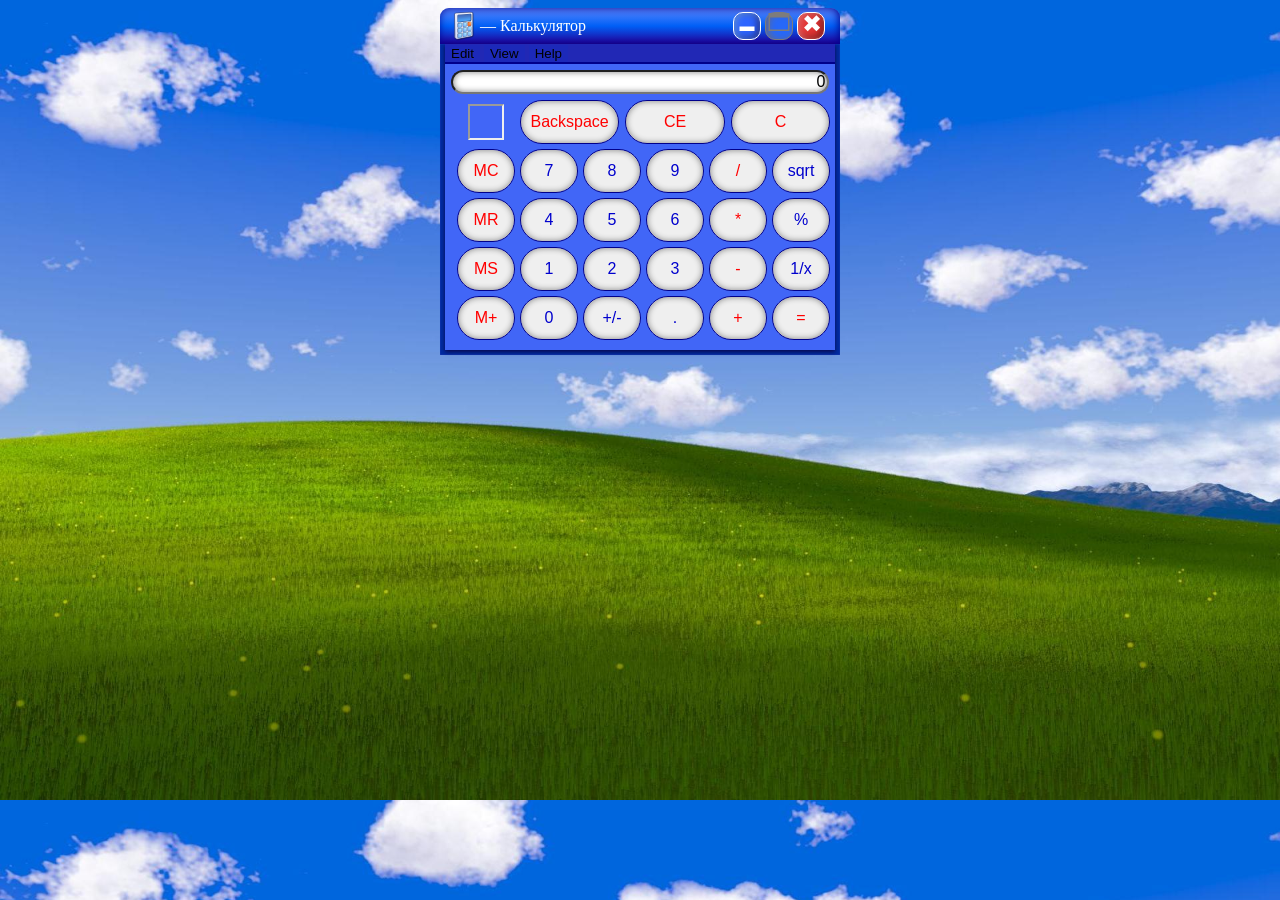
<file: HTML/05-Calc/calc.html>
﻿<!DOCTYPE html>

<html lang="ru" xmlns="http://www.w3.org/1999/xhtml">
<head>
    <meta charset="utf-8" />
    <link rel="stylesheet" href="calc.css">
    <title>Calc</title>
</head>
<body>
    <div class="main-window">
        <div class="title-bar">
			<div class="icon-and-title">
                <img src="img/CalcXP.ico" class="iconsm"> &#8213; Калькулятор
            </div>
			<div class="title-bar-window-control-buttons">
				<button class="control-button"><div class="control-button-signature">&#x1F5D5</div></button>
				<button class="control-button" disabled><div class="control-button-signature">&#128470</div></button>
				<button class="control-button close-button"><div class="close-button-signature">&#10006</div></button>
			</div>
        </div>
        <!-- --------------------------------------------------- -->
		<div class="client-frame">
            <div class="client-rect">
               <div class="menu-bar">
                   <button>Edit</button>
                   <button>View</button>
                   <button>Help</button>
               </div>
               <div class="display-container">
                   <input type="text" value="0" id="display"/>
        <!-- --------------------------------------------------- -->
				   <div class="buttons-container">
					   <div class="square"></div>
					   <div class="clear-buttons">
						   <button class="clear-button" id="Backspace">Backspace</button>
						   <button class="clear-button" id="CE">CE</button>
						   <button class="clear-button" id="C">C</button>
					   </div>

					   <button class="memory-button">MC</button>
					   <button id="7" class="digit-button">7</button>
					   <button id="8" class="digit-button">8</button>
					   <button id="9" class="digit-button">9</button>
					   <button id="/" class="operation-button">/</button>
					   <button>sqrt</button>

					   <button class="memory-button">MR</button>
					   <button id="4" class="digit-button">4</button>
					   <button id="5" class="digit-button">5</button>
					   <button id="6" class="digit-button">6</button>
					   <button id="*" class="operation-button">*</button>
					   <button>%</button>

					   <button class="memory-button">MS</button>
					   <button id="1" class="digit-button">1</button>
					   <button id="2" class="digit-button">2</button>
					   <button id="3" class="digit-button">3</button>
					   <button id="-" class="operation-button">-</button>
					   <button>1/x</button>

					   <button class="memory-button">M+</button>
					   <button id="0" class="digit-button">0</button>
					   <button>+/-</button>
					   <button id="." class="digit-button">.</button>
					   <button id="+" class="operation-button">+</button>
					   <button id="=" class="operation-button">=</button>
				   </div>
                </div>
            </div>
        </div>
    <script src="calc.js"></script>
</body>
</html>
</file>
<file: HTML/02-CPU/cpu.css>
﻿/*CSS - Cascade Style Sheet (Каскадные таблицы стилей)*/

@import url('https://fonts.googleapis.com/css2?family=Roboto+Condensed:ital,wght@0,100..900;1,100..900&display=swap');

body {
	padding: 0 48px;
	font-size: 20px;
	/*font-family:'Lucida Sans', 'Lucida Sans Regular', 'Lucida Grande', 'Lucida Sans Unicode', Geneva, Verdana, sans-serif;*/
	font-family: Roboto Condensed;
	/*background: #c3ff6c*/
	background-image: linear-gradient(165deg,#ffc800, #d60303);
	background-repeat: no-repeat;
	background-attachment: fixed;
}

p {
	text-align: justify
}
	p::first-letter
	{
		margin-left: 86px;
	}

figure {
	text-align: center;
}

figcaption {
	font-style: italic;
	font-weight: 300;
}

.citation
{
	border-left: solid 4px #d0d0d0;
	margin: 32px 0 32px 32px;
	padding-left: 16px;
}

cite
{
	text-align: justify;
}

dt
{
	float: left;/*Обтекание текста*/
	font-weight: bold;
}

dd
{
	margin-left: 128px;
	border: solid 0;
}
/*--------------------------------------------------------------------*/
table
{
	border-collapse: collapse;
	width: 80%;
	margin: 0 auto;
}
table, thead
{
	border: solid 2px;
}
th, td
{
	border: solid 1px;
}
thead th
{
	background-color: #a4a4a4;
	color: darkgreen;
	padding: 16px;
}

td
{
	text-align: center;
}
tbody th
{
	text-align: left;
	background-color: #a4a4a4;
}
table:hover
{
	box-shadow: 0 0 16px 16px #a4a4a4;
}
tr:hover
{
	box-shadow: inset 0 0 12px 0 darkgrey;
}
a:hover
{
	font-weight: 800;
	color: black;
}
a:active
{
	background-color: black;
	color: white;
}
a{
	text-decoratrion: none;
	color: inherit;
}
</file>
<file: HTML/03-Mendeleev/pereodic-table.css>
﻿body 
{
	margin: 0;
	padding: 20px;
}

table 
{
	width: 90%;
	margin: 0 auto;
}

caption
{
	font-size: 30px;
}


.empty-cell 
{
	background-color: #ffffff;
	border: none;
}

.legend {
	margin-top: 20px;
	display: flex;
	gap: 15px; 
	justify-content: center; 
}

.legend-item {
	display: flex;
	align-items: center; 
}

.square {
	width: 16px;
	height: 16px;
	margin-right: 8px;
	border: 1px solid #cbd5e1;
	border-radius: 3px;
}

.legend-item span {
	font-size: 13px;
	font-weight: 500;
}

/*--------------------------------------------------------*/
.alkali-metals 
{
	background-color: #fca5a5;
}

.alkaline-earth 
{
	background-color: #fed7aa;
}

.transition-metals 
{
	background-color: #fef08a;
}

.post-transition 
{
	background-color: #bbf7d0;
}

.metalloids 
{
	background-color: #99f6e4;
}

.reactive-nonmetals 
{
	background-color: #bfdbfe;
}

.noble-gases 
{
	background-color: #e9d5ff;
}

.lanthanides 
{
	background-color: #fbcfe8;
}

.actinides 
{
	background-color: #f5d0fe;
}

.unknown-properties 
{
	background-color: #e2e8f0;
}
</file>
<file: HTML/04-WebForms/web-forms.css>
﻿/*input
{
	width: 200px;
}
input[type=date]
{
	width: 92px;
}
textarea
{
	width: 202px;
}*/
h1
{
	text-align: center;
}
form
{
	width: 50%;
	border: solid 1px;
	border-radius: 16px;
	margin: 0 auto;
	padding: 16px;
	text-align: center;
}
form > div
{
	width: 100%;
}
form > div, form > fieldset, form > select
{
	margin: 5px auto;
}
form > fieldset
{
	text-align: left;
}
form input, form textarea
{
	width: 50%;
	margin: 5px;
}
form select
{
	width: 51%;
	margin: 5px;

}
form select[multiple]
{
	height: 140px;
}
input[type=date]
{
	width: 30%;
}
input[type=checkbox], input[type=radio]
{
	width: 13px;
}
fieldset
{
	width: 46%;
	margin: 5px;
}
.EULA
{
	overflow: scroll;
	width: 48%;
	height: 300px;
	border: solid 1px;
	font-size: 12px;
	text-align: left;
	padding: 1%;
}
</file>
<file: HTML/04-WebForms/WebForms.css>
﻿/*input
{
	width:200px;
}
	input[type=date]
	{
		width:96px;
	}
textarea
{
	width:202px;
}*/
h1
{
	text-align:center;
}
form
{
	width:50%;
	border:solid 1px;
	border-radius:16px;
	margin: 0px auto;
	padding:16px;
	text-align:center;
}
	form > div
	{
		width:100%;
	}
	form > div, form > fieldset, form > select
	{
		margin: 5px auto;
	}
	form > fieldset
	{
		text-align:left;
	}
	form input,form textarea
	{
		width:50%;
		margin:5px;
	}
	form select
	{
		width:51%;
		margin:5px;
	}
		form select[multiple]
		{
			height:144px;
		}
input[type=date]
{
	width:30%;
}
input[type=checkbox], input[type=radio]
{
	width:13px;
}
fieldset
{
	width:46%;
	margin:5px;
}
.EULA
{
	overflow:scroll;
	width:48%;
	padding-right:2%;
	height:300px;
	border:solid 1px;
	font-size:12px;
	text-align:left;
}
</file>
<file: HTML/05-Calc/calc.css>
﻿body
{
	background-image:url("img/bliss.jpg");
	background-size: cover;
	display: flex;
	justify-content: center;
}
.main-window
{
	/*border: solid 1px;*/
	width: 400px;
	height: 350px;
}
.title-bar {
	height: 36px;
	/*background-color: #4629ff;*/
	color: white;
	font-family: Tahoma;
	display: flex;
	justify-content: space-between; /*Выравнивание по горизонтали*/
	align-items: center; /*Выравнивание по вертикали*/
	padding: 0px 0px 0px 8px;

	border-top-left-radius: 9px;
	border-top-right-radius: 9px;
	/*background-image: linear-gradient(to bottom, #7089ff, #002fe8, #080798);*/
	background-image: linear-gradient(to bottom, rgb(94, 137, 255), rgb(0, 95, 246), rgb(38, 0, 151));
	box-shadow: inset -1px 0px 8px 0px darkblue;
}
.icon-and-title {
	display: flex;
	align-items: center;
}
.title-bar-window-control-buttons
{
	padding: 0 3px;
	width: 120px;
	padding: 1px;
}
.title-bar-window-control-buttons/*, .control-buttons */
{
	display: flex;
	justify-content: center;
	align-items: center;
/*
	border-bottom: solid 1px;*/
}
.control-button
{
	width: 28px;
	height: 28px;
	font-size: 24px;
	margin: 0 2px;

	border: solid 1px;
	border-radius: 10px;

	background-color: #2d65ff;
	color: white;

	box-shadow: inset 2px 1px 7px 0px #5e91e2,
				inset -2px -1px 7px 0px #171b6f;
}
	.control-button:hover {
		background-image: linear-gradient(to bottom right, rgb(189, 189, 249), #002ba1, #6463e9);
	}
.control-button[disabled], .control-button[disabled]:hover
{
	color: #7d7c7c;
	background-image: none;
	background-color: rgb(39, 104, 249);
	box-shadow: inset 3px 1px 7px 0 #636886;
}
	.control-button:active {
		background-image: none;
		background-color: rgb(50, 50, 200);
		box-shadow: inset -3px -1px 7px 0 #636886, inset 4px 1px 5px 0px #000088;
	}
.control-button-signature
{
	margin-left: -5px;
	margin-top: -7px;
}
.close-button-signature
{
	margin: -5px 0 0 -2px;
}
.close-button 
{
	background-color: #e13535;
	box-shadow: inset 2px 1px 7px 0 #ee6f6f, inset -2px -1px 7px 0 #510707;
}
.close-button:hover
{
	background-image: linear-gradient(to bottom right, rgb(220, 177, 157), rgb(255, 77, 57), rgb(220, 177, 157));
}
.close-button:active
{
	background-image: none;
	background-color: rgb(220, 77, 57);
	box-shadow: /*inset -2px -1px 8px 0 #FF8888,*/ inset 2px 1px 8px 0 #770000;
}
.iconsm {
	width: 32px;
	height: 32px;
}
/*------------------------------------- Client area -------------------------------------*/
.client-frame
{
	height: 311px;
	background-color: #002ba1;
	display: flex;
	justify-content: center;

	box-shadow: inset 0 0px 1px 0 #6463e9;
}
.client-rect
{
	background-color: #4166f7;
	width: 390px;
	height: 306px;
	box-shadow: 0 2px 4px 0 #090a4f;
}
.menu-bar {
	border-bottom: solid 2px darkblue;
	background-color: #2128b5;
}
	.menu-bar > button {
		border: none;
		background-color: #1c29b9;
	}
.menu-bar > button:hover
{
	background-color: #d7d9c4; 
	box-shadow: 1px 1px 0 0 gray;
}
.menu-bar > button:active
{
	background-color: darkgray;
	box-shadow: -1px -1px 0 0 gray;
}
/*---------------------------------------- Display ----------------------------------------*/
.display-container 
{
	padding: 6px;
}
	.display-container > input {
		width: 98%;
		border-radius: 12px;
		box-shadow: inset 0 0 6px 0 gray;
		font-size: 16px;
		text-align: right;
	}
/*---------------------------------------- Buttons ----------------------------------------*/
.buttons-container
{
	padding: 6px;
	display: grid;
	grid-template-rows: repeat(5, auto);
	grid-template-columns: repeat(6, auto);
	grid-row-gap: 5px;
	grid-column-gap: 5px;
}
.square
{
	width: 32px;
	height: 32px;
	border: inset 2px;
	margin: auto auto;
}
.clear-buttons
{
	grid-row: 1;
	grid-column-start: 2;
	grid-column-end: 7;

	display: flex;
	justify-content: space-between;
	align-items: center;
}
	.clear-buttons > button
	{
		width: 32%;
		height: 100%;
	}
.buttons-container button 
{
	/*color: blue;*/
	height: 42px;
	/*border-radius: 22px;
	border: solid 1px darkblue;
	box-shadow: inset 0 0 6px 0 gray;*/
}
.buttons-container > button {
	width: 58px;
}
.buttons-container button
{
	height: 44px;
	color: mediumblue;
	font-size: 16px;
	border-radius: 22px;
	border: solid 1px darkblue;
	box-shadow: inset 0 0 6px 0 gray;
}
.buttons-container button:hover 
{
	background-color: white;
}
.buttons-container button:active, .buttons-container .button-active {
	background-color: #a8a8a8;
	box-shadow: inset 0px -2px 15px -5px gray;
}
.buttons-container .memory-button, .buttons-container .operation-button, .clear-buttons > button {
	color: red;
}
</file>
